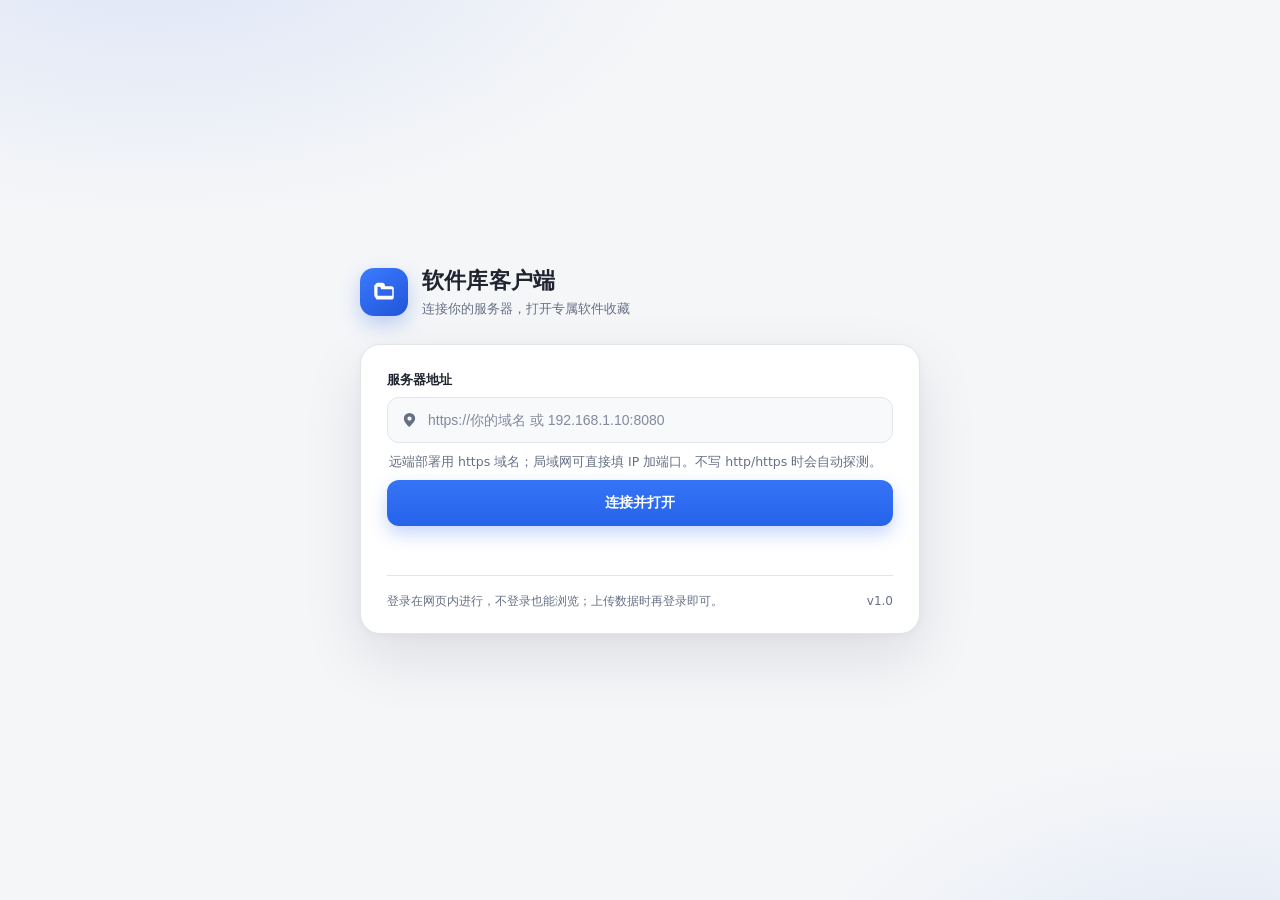
<file: client/launcher.html>
<!DOCTYPE html>
<html lang="zh-CN">
<head>
<meta charset="utf-8">
<meta name="viewport" content="width=device-width, initial-scale=1">
<title>软件库客户端</title>
<link rel="icon" href="favicon.ico">
<style>
  :root {
    color-scheme: light dark;
    --bg: #f5f6f8;
    --panel: #ffffff;
    --panel-soft: #f8f9fb;
    --text: #1f2430;
    --text-2: #667085;
    --border: #e2e5ea;
    --primary: #2563eb;
    --primary-soft: #eaf0ff;
    --danger: #d92d20;
    --shadow: 0 24px 60px rgba(15, 23, 42, 0.10), 0 2px 8px rgba(15, 23, 42, 0.04);
  }
  @media (prefers-color-scheme: dark) {
    :root {
      --bg: #14161b;
      --panel: #1c1f26;
      --panel-soft: #22262f;
      --text: #e7e9ee;
      --text-2: #9aa3b2;
      --border: #2c313b;
      --primary: #4f8cff;
      --primary-soft: #1e2a44;
      --shadow: 0 24px 60px rgba(0, 0, 0, 0.45);
    }
  }
  * { box-sizing: border-box; }
  html, body { height: 100%; }
  body {
    margin: 0;
    font-family: "Segoe UI", "PingFang SC", "Microsoft YaHei", system-ui, sans-serif;
    background:
      radial-gradient(900px 480px at 12% -8%, rgba(37, 99, 235, 0.12), transparent 60%),
      radial-gradient(700px 420px at 96% 112%, rgba(37, 99, 235, 0.10), transparent 62%),
      var(--bg);
    color: var(--text);
    display: flex;
    align-items: center;
    justify-content: center;
    padding: 40px 24px;
  }
  .shell { width: min(560px, 100%); animation: rise .45s ease both; }
  @keyframes rise { from { opacity: 0; transform: translateY(10px); } to { opacity: 1; transform: none; } }

  .brand { display: flex; align-items: center; gap: 14px; margin-bottom: 26px; }
  .brand-mark {
    width: 48px; height: 48px; border-radius: 14px; flex: 0 0 auto;
    background: linear-gradient(145deg, #3b7bff, #2154d8);
    display: flex; align-items: center; justify-content: center;
    box-shadow: 0 8px 20px rgba(37, 99, 235, .28);
  }
  .brand-mark svg { width: 26px; height: 26px; fill: #fff; }
  .brand-text h1 { margin: 0; font-size: 22px; font-weight: 650; letter-spacing: .2px; }
  .brand-text p { margin: 4px 0 0; font-size: 13px; color: var(--text-2); }

  .card {
    background: var(--panel);
    border: 1px solid var(--border);
    border-radius: 20px;
    box-shadow: var(--shadow);
    padding: 26px 26px 22px;
  }
  .label { display: block; font-size: 13px; font-weight: 600; color: var(--text); margin-bottom: 8px; }
  .field { position: relative; }
  .field svg {
    position: absolute; left: 14px; top: 50%; transform: translateY(-50%);
    width: 17px; height: 17px; fill: var(--text-2); pointer-events: none;
  }
  input[type="text"] {
    width: 100%; height: 46px; padding: 0 14px 0 40px;
    border: 1px solid var(--border); border-radius: 12px;
    background: var(--panel-soft); color: var(--text);
    font-size: 14px; outline: none;
    transition: border-color .15s ease, box-shadow .15s ease, background .15s ease;
  }
  input[type="text"]::placeholder { color: var(--text-2); opacity: .8; }
  input[type="text"]:focus {
    border-color: var(--primary);
    background: var(--panel);
    box-shadow: 0 0 0 3px rgba(37, 99, 235, .14);
  }
  .hint { margin: 9px 2px 0; font-size: 12.5px; color: var(--text-2); line-height: 1.6; }

  .recent { margin-top: 16px; display: flex; align-items: center; flex-wrap: wrap; gap: 8px; }
  .recent:empty { display: none; }
  .recent-label { font-size: 12px; color: var(--text-2); }
  .chip {
    border: 1px solid var(--border); background: var(--panel-soft); color: var(--text-2);
    border-radius: 999px; padding: 5px 11px; font-size: 12px; cursor: pointer;
    max-width: 260px; overflow: hidden; text-overflow: ellipsis; white-space: nowrap;
    transition: border-color .15s ease, color .15s ease, background .15s ease;
  }
  .chip:hover { border-color: var(--primary); color: var(--primary); background: var(--primary-soft); }

  .error {
    min-height: 20px; margin-top: 14px; font-size: 13px; line-height: 1.5;
    color: var(--danger); word-break: break-word;
  }
  .error:empty { display: none; }

  .actions { display: flex; align-items: center; gap: 12px; margin-top: 8px; }
  .btn {
    height: 46px; border: none; border-radius: 12px; padding: 0 22px;
    font-size: 14px; font-weight: 600; cursor: pointer;
    display: inline-flex; align-items: center; justify-content: center; gap: 8px;
    transition: transform .12s ease, box-shadow .15s ease, background .15s ease;
  }
  .btn-primary {
    flex: 1 1 auto; color: #fff; background: linear-gradient(180deg, #3574f6, #2563eb);
    box-shadow: 0 8px 18px rgba(37, 99, 235, .26);
  }
  .btn-primary:hover:not(:disabled) { background: linear-gradient(180deg, #2f6cf0, #1f57d6); }
  .btn-primary:active:not(:disabled) { transform: translateY(1px); }
  .btn:disabled { opacity: .65; cursor: default; box-shadow: none; }
  .spinner {
    width: 15px; height: 15px; border-radius: 50%;
    border: 2px solid rgba(255, 255, 255, .45); border-top-color: #fff;
    animation: spin .8s linear infinite;
  }
  .spinner[hidden] { display: none; }
  @keyframes spin { to { transform: rotate(360deg); } }
  .status { font-size: 12.5px; color: var(--text-2); min-height: 18px; }
  .status.ok { color: #12805c; }

  .foot {
    margin-top: 18px; padding-top: 16px; border-top: 1px solid var(--border);
    display: flex; justify-content: space-between; gap: 12px;
    font-size: 12px; color: var(--text-2); line-height: 1.6;
  }
  .foot code { font-family: ui-monospace, Consolas, monospace; font-size: 11.5px; }
  .version { flex: 0 0 auto; }
</style>
</head>
<body>
<div class="shell">
  <div class="brand">
    <span class="brand-mark" aria-hidden="true">
      <svg viewBox="0 0 24 24"><path d="M4 5.6c0-1.2 1-2.1 2.1-2.1h4.3c1.1 0 2 .7 2.3 1.7l.5 1.5H19c1.1 0 2 .9 2 2v8.1c0 1.2-1 2.2-2.2 2.2H5.2C4 17 3 16 3 14.8V5.6zm2 1.4v8c0 .3.2.4.4.4h13.2V9.4H9.4l-.5-1.4c-.1-.5-.5-.9-1-.9H6z"/></svg>
    </span>
    <div class="brand-text">
      <h1>软件库客户端</h1>
      <p>连接你的服务器，打开专属软件收藏</p>
    </div>
  </div>

  <div class="card">
    <form id="form" autocomplete="off">
      <label class="label" for="server">服务器地址</label>
      <div class="field">
        <svg viewBox="0 0 24 24" aria-hidden="true"><path d="M12 2a8 8 0 0 0-8 8c0 5.7 7.1 11.5 7.4 11.7a1 1 0 0 0 1.2 0C11 21.5 20 15.7 20 10a8 8 0 0 0-8-8zm0 11a3 3 0 1 1 0-6 3 3 0 0 1 0 6z"/></svg>
        <input id="server" type="text" spellcheck="false"
               placeholder="https://你的域名 或 192.168.1.10:8080">
      </div>
      <p class="hint">远端部署用 https 域名；局域网可直接填 IP 加端口。不写 http/https 时会自动探测。</p>

      <div class="recent" id="recent"></div>
      <p class="error" id="error"></p>

      <div class="actions">
        <button class="btn btn-primary" id="submit" type="submit">
          <span class="spinner" id="spinner" hidden></span>
          <span id="submitText">连接并打开</span>
        </button>
      </div>
      <p class="status" id="status"></p>
    </form>

    <div class="foot">
      <span>登录在网页内进行，不登录也能浏览；上传数据时再登录即可。</span>
      <span class="version" id="version">v1.0</span>
    </div>
  </div>
</div>

<script>
  const $ = (s) => document.querySelector(s);
  let api = null;
  let booted = false;
  window.__errs = [];
  window.addEventListener('error', (e) => window.__errs.push(String(e.message || e)));

  function setBusy(busy, text) {
    $('#submit').disabled = busy;
    $('#spinner').hidden = !busy;
    $('#submitText').textContent = busy ? '正在连接…' : '连接并打开';
    if (busy) {
      $('#error').textContent = '';
      $('#status').className = 'status';
      $('#status').textContent = text || '正在检测服务器…';
    }
  }

  function renderState(state) {
    if (!state) return;
    $('#server').value = state.lastUrl || '';
    $('#version').textContent = 'v' + (state.version || '');
    const box = $('#recent');
    box.innerHTML = '';
    const recent = (state.recent || []).filter((u) => u !== state.lastUrl).slice(0, 4);
    if (!recent.length) return;
    const label = document.createElement('span');
    label.className = 'recent-label';
    label.textContent = '最近使用';
    box.appendChild(label);
    recent.forEach((url) => {
      const chip = document.createElement('button');
      chip.type = 'button';
      chip.className = 'chip';
      chip.title = url;
      chip.textContent = url.replace(/^https?:\/\//, '');
      chip.addEventListener('click', () => {
        $('#server').value = url;
        $('#server').focus();
      });
      box.appendChild(chip);
    });
  }

  async function connect(event) {
    event.preventDefault();
    if (!api) return;
    const raw = $('#server').value.trim();
    if (!raw) {
      $('#error').textContent = '请填写服务器地址';
      return;
    }
    setBusy(true);
    try {
      const result = await api.connect(raw);
      if (!result || !result.ok) {
        $('#error').textContent = (result && result.error) || '连接失败';
        setBusy(false);
        return;
      }
      $('#status').className = 'status ok';
      $('#status').textContent = '已连接：' + result.base;
      $('#server').value = result.base;
      await api.open(result.base);
    } catch (err) {
      $('#error').textContent = '连接失败：' + (err && err.message ? err.message : err);
      setBusy(false);
    }
  }

  function boot() {
    if (booted) return;
    api = window.pywebview && window.pywebview.api ? window.pywebview.api : null;
    // api 对象会先以空壳注入，等 connect 等方法真正挂上再初始化
    if (!api || typeof api.connect !== 'function') {
      api = null;
      return;
    }
    booted = true;
    window.__booted = true;
    api.state().then(renderState).catch((err) => {
      window.__errs.push('state: ' + (err && err.message ? err.message : err));
    });
    $('#form').addEventListener('submit', connect);
    $('#server').focus();
  }

  if (window.pywebview && window.pywebview.api) {
    boot();
  }
  window.addEventListener('pywebviewready', boot);
  // 兜底轮询：等 API 方法真正就绪（空壳对象会先出现）
  let tries = 0;
  const timer = setInterval(() => {
    tries += 1;
    if (booted) {
      clearInterval(timer);
    } else if (window.pywebview && window.pywebview.api && typeof window.pywebview.api.connect === 'function') {
      clearInterval(timer);
      boot();
      return;
    }
    if (tries > 80) clearInterval(timer);
  }, 100);
</script>
</body>
</html>
</file>
